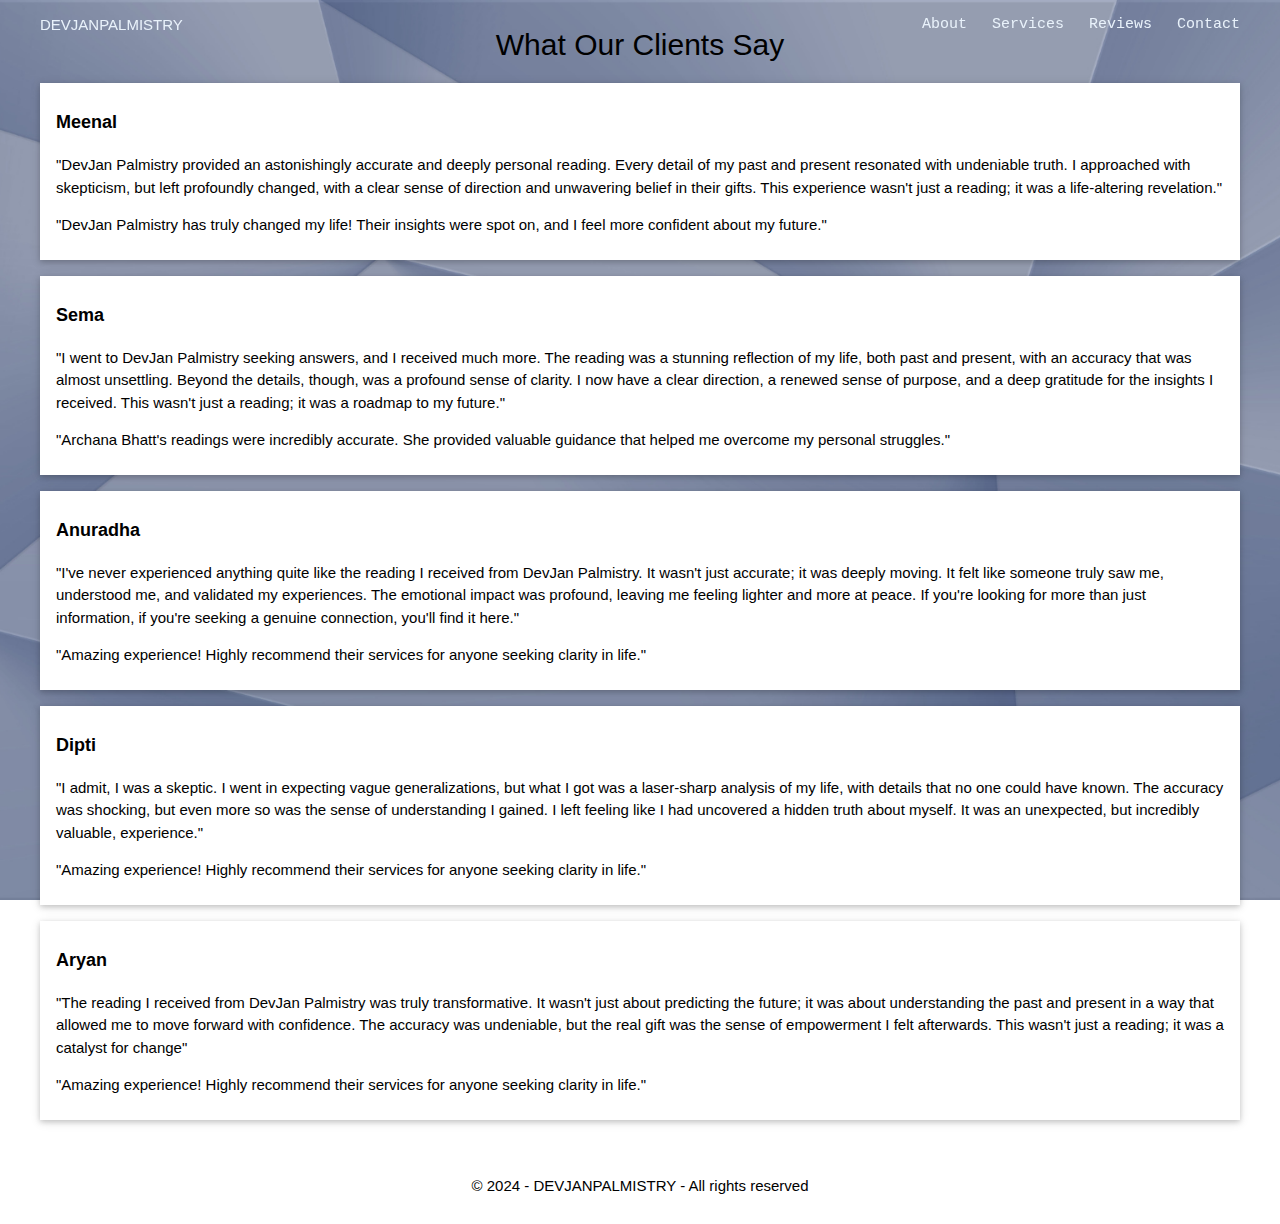
<file: reviews.html>
<!DOCTYPE html>
<html lang="en">
<head>
    <meta name="viewport" content="width=device-width, initial-scale=1.0">
    <meta charset="UTF-8">
    <title>Client Reviews - DevJan Palmistry</title>
    <link rel="stylesheet" href="style.css">
    <link rel="stylesheet" href="https://www.w3schools.com/w3css/4/w3.css">
    <link rel="stylesheet" href="https://cdnjs.cloudflare.com/ajax/libs/font-awesome/4.7.0/css/font-awesome.min.css">
</head>
<body>

    <div class="navigation w3-highway-blue w3-container">
        <nav class="nav-container w3-padding-large">
            <div class="logo">
                <a href="index.html">DEVJAN<span>PALMISTRY</span></a>
            </div>
            <div class="links">
                <a href="index.html#about">About</a>
                <a href="services.html">Services</a>
                <a href="reviews.html">Reviews</a>
                <a href="index.html#contact">Contact</a>
            </div>
        </nav>
    </div>

    <div class="reviews-container w3-padding-large">
        <h2 class="w3-center">What Our Clients Say</h2>

        <div class="review w3-card w3-padding w3-margin w3-white">
            <p class="w3-large"><strong>Meenal</strong></p>
            <p>"DevJan Palmistry provided an astonishingly accurate and deeply personal reading. Every detail of my past and present resonated with undeniable truth. I approached with skepticism, but left profoundly changed, with a clear sense of direction and unwavering belief in their gifts. This experience wasn't just a reading; it was a life-altering revelation."</p>
            <p>"DevJan Palmistry has truly changed my life! Their insights were spot on, and I feel more confident about my future."</p>
        </div>

        <div class="review w3-card w3-padding w3-margin w3-white">
            <p class="w3-large"><strong>Sema</strong></p>
            <p>"I went to DevJan Palmistry seeking answers, and I received much more. The reading was a stunning reflection of my life, both past and present, with an accuracy that was almost unsettling. Beyond the details, though, was a profound sense of clarity. I now have a clear direction, a renewed sense of purpose, and a deep gratitude for the insights I received. This wasn't just a reading; it was a roadmap to my future."</p>
            <p>"Archana Bhatt's readings were incredibly accurate. She provided valuable guidance that helped me overcome my personal struggles."</p>
        </div>

        <div class="review w3-card w3-padding w3-margin w3-white">
            <p class="w3-large"><strong>Anuradha</strong></p>
            <p>"I've never experienced anything quite like the reading I received from DevJan Palmistry. It wasn't just accurate; it was deeply moving. It felt like someone truly saw me, understood me, and validated my experiences. The emotional impact was profound, leaving me feeling lighter and more at peace. If you're looking for more than just information, if you're seeking a genuine connection, you'll find it here."</p>
            <p>"Amazing experience! Highly recommend their services for anyone seeking clarity in life."</p>
        </div>

        <div class="review w3-card w3-padding w3-margin w3-white">
            <p class="w3-large"><strong>Dipti</strong></p>
            <p>"I admit, I was a skeptic. I went in expecting vague generalizations, but what I got was a laser-sharp analysis of my life, with details that no one could have known. The accuracy was shocking, but even more so was the sense of understanding I gained. I left feeling like I had uncovered a hidden truth about myself. It was an unexpected, but incredibly valuable, experience."</p>
            <p>"Amazing experience! Highly recommend their services for anyone seeking clarity in life."</p>
        </div>

        <div class="review w3-card w3-padding w3-margin w3-white">
            <p class="w3-large"><strong>Aryan</strong></p>
            <p>"The reading I received from DevJan Palmistry was truly transformative. It wasn't just about predicting the future; it was about understanding the past and present in a way that allowed me to move forward with confidence. The accuracy was undeniable, but the real gift was the sense of empowerment I felt afterwards. This wasn't just a reading; it was a catalyst for change"</p>
            <p>"Amazing experience! Highly recommend their services for anyone seeking clarity in life."</p>
        </div>
    </div>

    <div class="w3-highway-blue w3-padding-large" id="footer">
        <p class="w3-center logo">© 2024 - DEVJAN<span>PALMISTRY</span> - All rights reserved</p>
    </div>

</body>
</html>
</file>
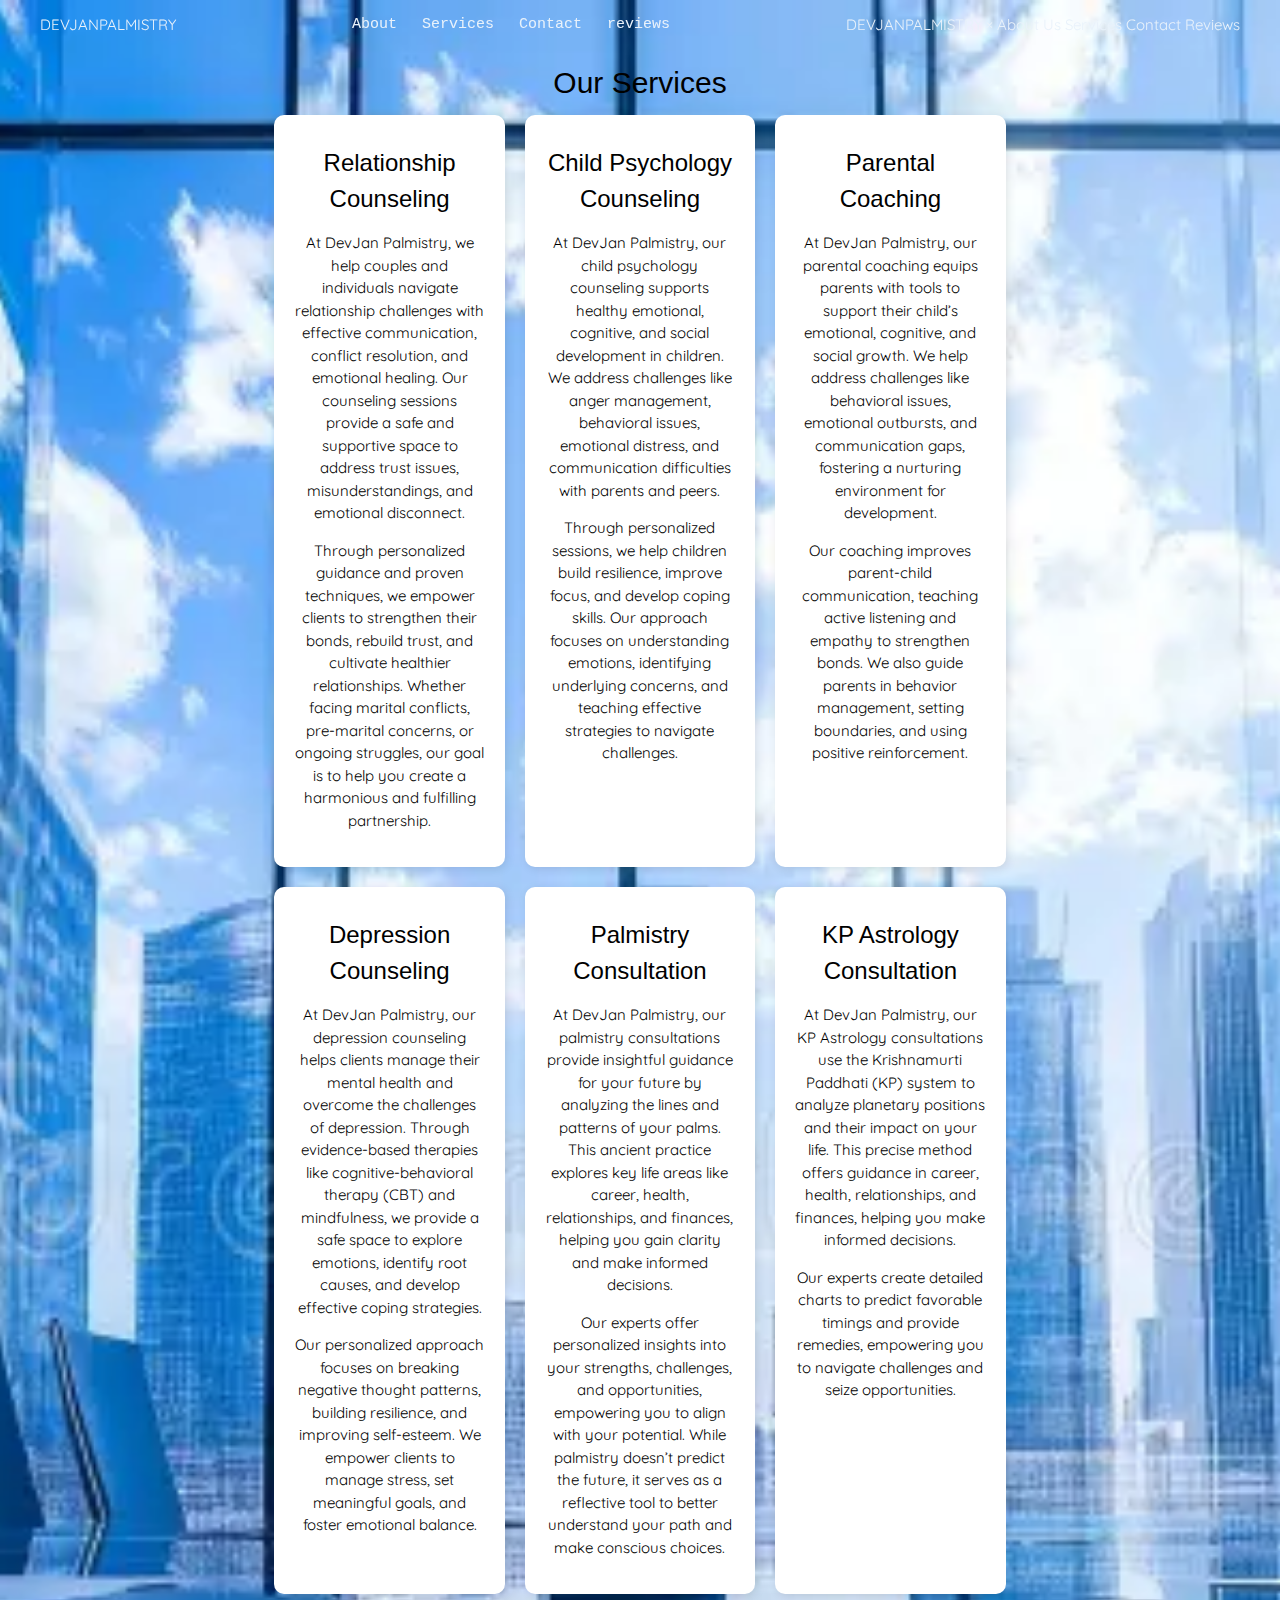
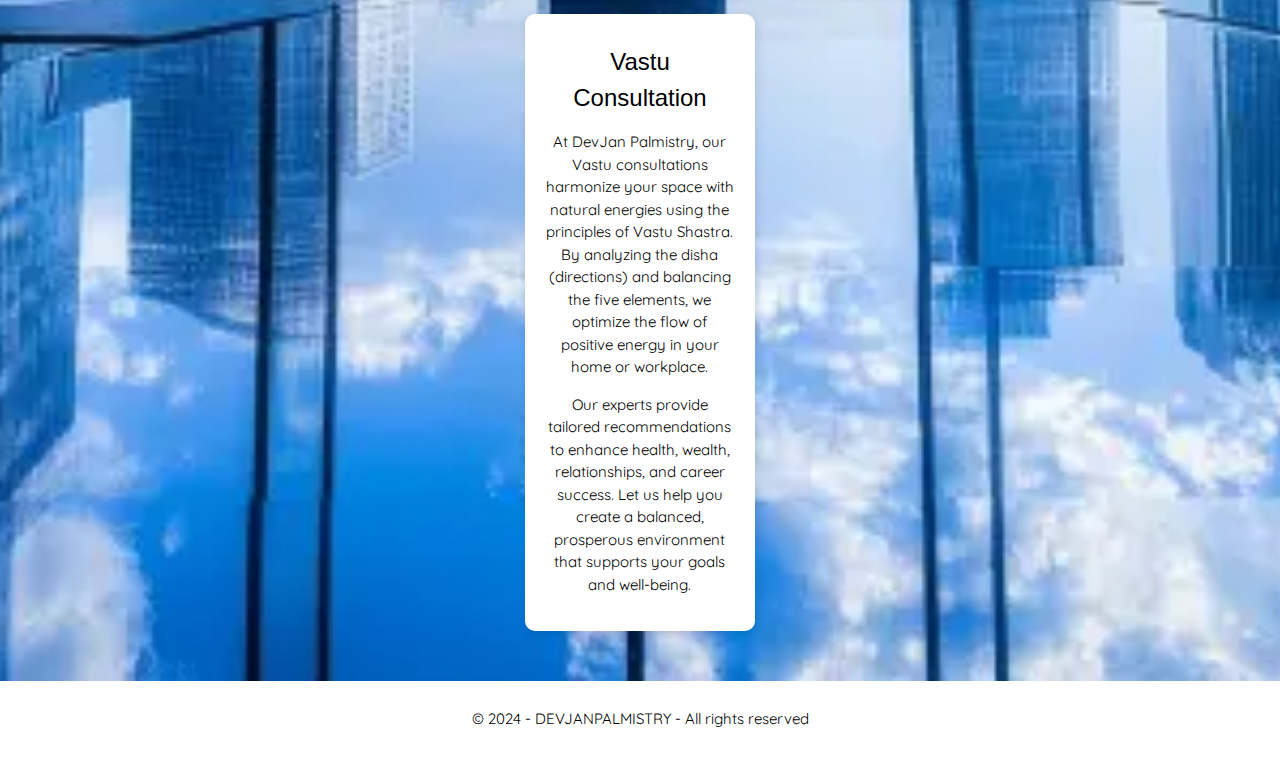
<file: services.html>
<!DOCTYPE html>
<html lang="en">
  <head>
    <meta name="viewport" content="width=device-width, initial-scale=1.0">
    <meta charset="UTF-8">
    <title>DevJan Palmistry - Services</title>
    <link rel="preconnect" href="https://fonts.googleapis.com">
    <link rel="preconnect" href="https://fonts.gstatic.com" crossorigin>
    <link href="https://fonts.googleapis.com/css2?family=Quicksand&display=swap" rel="stylesheet">
    <link rel="stylesheet" href="https://www.w3schools.com/w3css/4/w3.css">
    <link rel="stylesheet" href="https://www.w3schools.com/lib/w3-colors-highway.css">
    <link rel="stylesheet" href="https://cdnjs.cloudflare.com/ajax/libs/font-awesome/4.7.0/css/font-awesome.min.css">
    <link rel="stylesheet" href="style.css">
  </head>
  <body>

    <!-- Navigation Bar -->
    <div class="navigation w3-highway-blue w3-container">
      <nav class="nav-container w3-padding-large">
        <div class="logo">
          <a href="index.html">DEVJAN<span>PALMISTRY</span></a>
        </div>
        <div class="mobile-button">
          <span style="float: right;" onclick="toggleMobileNavigation()">&#9776;</span>
        </div>
        <div class="links">
          <a href="index.html#about">About</a>
          <a href="services.html">Services</a>
          <a href="index.html#contact">Contact</a> 
          <a href="reviews.html#reviews">reviews</a>
        </div>
        <div id="mobile-sidenav" class="mobile-links w3-highway-blue">
          <div class="mobile-logo" style="display: inline;">
            <a href="index.html" class="logo">DEVJAN<span>PALMISTRY</span></a>
            <span style="width: 100%;"></span>
            <a href="javascript:void(0)" class="closebtn" onclick="toggleMobileNavigation()">&times;</a>
          </div>
          <a href="index.html#about" onclick="toggleMobileNavigation()">About Us</a>
          <a href="services.html" onclick="toggleMobileNavigation()">Services</a>
          <a href="index.html#contact" onclick="toggleMobileNavigation()">Contact</a>
          <a href="reviews.html#reviews" onclick="toggleMobileNavigation()">Reviews</a>
        </div>
      </nav>
    </div>

    <!-- Services Section -->
    <section class="services">
      <div class="container">
        <h2>Our Services</h2>
        <div class="cards">
          
          <!-- Service 1: Relationship Counseling -->
          <div class="card">
            <h3>Relationship Counseling</h3>
            <div class="card-text">
              <p>At DevJan Palmistry, we help couples and individuals navigate relationship challenges with effective communication, conflict resolution, and emotional healing. Our counseling sessions provide a safe and supportive space to address trust issues, misunderstandings, and emotional disconnect.</p>
              <p>Through personalized guidance and proven techniques, we empower clients to strengthen their bonds, rebuild trust, and cultivate healthier relationships. Whether facing marital conflicts, pre-marital concerns, or ongoing struggles, our goal is to help you create a harmonious and fulfilling partnership.</p>
            </div>
          </div>

          <!-- Service 2: Child Psychology Counseling -->
          <div class="card">
            <h3>Child Psychology Counseling</h3>
            <div class="card-text">
              <p>At DevJan Palmistry, our child psychology counseling supports healthy emotional, cognitive, and social development in children. We address challenges like anger management, behavioral issues, emotional distress, and communication difficulties with parents and peers.</p>
              <p>Through personalized sessions, we help children build resilience, improve focus, and develop coping skills. Our approach focuses on understanding emotions, identifying underlying concerns, and teaching effective strategies to navigate challenges.</p>
            </div>
          </div>

          <!-- Service 3: Parental Coaching -->
          <div class="card">
            <h3>Parental Coaching</h3>
            <div class="card-text">
              <p>At DevJan Palmistry, our parental coaching equips parents with tools to support their child’s emotional, cognitive, and social growth. We help address challenges like behavioral issues, emotional outbursts, and communication gaps, fostering a nurturing environment for development.</p>
              <p>Our coaching improves parent-child communication, teaching active listening and empathy to strengthen bonds. We also guide parents in behavior management, setting boundaries, and using positive reinforcement.</p>
            </div>
          </div>

          <!-- Service 4: Depression Counseling -->
          <div class="card">
            <h3>Depression Counseling</h3>
            <div class="card-text">
              <p>At DevJan Palmistry, our depression counseling helps clients manage their mental health and overcome the challenges of depression. Through evidence-based therapies like cognitive-behavioral therapy (CBT) and mindfulness, we provide a safe space to explore emotions, identify root causes, and develop effective coping strategies.</p>
              <p>Our personalized approach focuses on breaking negative thought patterns, building resilience, and improving self-esteem. We empower clients to manage stress, set meaningful goals, and foster emotional balance.</p>
            </div>
          </div>

          <!-- Service 5: Palmistry Consultation -->
          <div class="card">
            <h3>Palmistry Consultation</h3>
            <div class="card-text">
              <p>At DevJan Palmistry, our palmistry consultations provide insightful guidance for your future by analyzing the lines and patterns of your palms. This ancient practice explores key life areas like career, health, relationships, and finances, helping you gain clarity and make informed decisions.</p>
              <p>Our experts offer personalized insights into your strengths, challenges, and opportunities, empowering you to align with your potential. While palmistry doesn’t predict the future, it serves as a reflective tool to better understand your path and make conscious choices.</p>
            </div>
          </div>

          <!-- Service 6: KP Astrology Consultation -->
          <div class="card">
            <h3>KP Astrology Consultation</h3>
            <div class="card-text">
              <p>At DevJan Palmistry, our KP Astrology consultations use the Krishnamurti Paddhati (KP) system to analyze planetary positions and their impact on your life. This precise method offers guidance in career, health, relationships, and finances, helping you make informed decisions.</p>
              <p>Our experts create detailed charts to predict favorable timings and provide remedies, empowering you to navigate challenges and seize opportunities.</p>
            </div>
          </div>

          <!-- Service 7: Vastu Consultation -->
          <div class="card">
            <h3>Vastu Consultation</h3>
            <div class="card-text">
              <p>At DevJan Palmistry, our Vastu consultations harmonize your space with natural energies using the principles of Vastu Shastra. By analyzing the disha (directions) and balancing the five elements, we optimize the flow of positive energy in your home or workplace.</p>
              <p>Our experts provide tailored recommendations to enhance health, wealth, relationships, and career success. Let us help you create a balanced, prosperous environment that supports your goals and well-being.</p>
            </div>
          </div>

        </div>
      </div>
    </section>

    <!-- Footer -->
    <div class=" w3-highway-blue w3-padding-large" id="footer">
      <p class="w3-center logo">© 2024 - DEVJAN<span>PALMISTRY</span> - All rights reserved</p>
    </div>

    <!-- Script for Mobile Navigation -->
    <script>
      function toggleMobileNavigation() {
        const mobileNavigation = document.getElementById("mobile-sidenav");
        mobileNavigation.classList.toggle('mobile-links-active');
      }
    </script>
  </body>
</html>
</file>
<file: style.css>
:root {
  --nav-link-color: rgba(233, 242, 251, 1);
  --nav-link-hover-color: rgb(190, 217, 243);
  --title-span-color: rgb(24, 78, 129);
  --hero-background: rgb(255, 255, 255);
  --hero-background-gradient: linear-gradient(0deg, rgba(255, 255, 255, 1) 0%, rgba(17, 57, 96, 1) 100%);
  --font-medium: 1em;
  --font-medium-large: 1.25em;
  --font-large: 1.5rem;
  --font-x-large: 2rem;
  --font-3x-large: 3.5rem;
  --text-color: rgba(7, 26, 44, 1);
  --transition-fast: 0.2s;
}

/* General Styles */
html, body {
  margin: 0;
  padding: 0;
  height: 100%;
  font-family: "Quicksand", sans-serif;
  scroll-behavior: smooth;
  background: url('1.png') no-repeat center center fixed;
  background-size: cover;
}

/* Navigation */
.navigation {
  width: 100%;
  position: fixed;
  z-index: 100;
  top: 0;
  height: 50px;
}

.nav-container {
  width: 100%;
  margin: auto;
  display: flex;
  height: 100%;
  align-items: center;
  justify-content: space-between;
}

.nav-container .links {
  display: flex;
  gap: 25px;
  font-family: "Courier New", monospace;
}

.nav-container a {
  text-decoration: none;
  color: var(--nav-link-color);
  font-size: var(--font-medium);
  transition: var(--transition-fast);
}

.nav-container a:hover {
  color: var(--nav-link-hover-color);
}

/* Mobile Navigation */
.mobile-button {
  display: none;
}

/* Hero Section */
.hero {
  min-height: 100vh;
  display: flex;
  align-items: center;
  justify-content: center;
  text-align: center;
}

.hero .text .title {
  font-size: var(--font-3x-large);
}

.hero .text .title span {
  color: var(--title-span-color);
  border-bottom: 5px solid var(--title-span-color);
}

.hero .text .post-title {
  font-size: var(--font-medium-large);
}

/* Sections */
.container {
  width: 60%;
  margin: auto;
  min-height: 100vh;
}

.about, .numbers, .services, .careers, .contact {
  padding: 50px 0;
  text-align: center;
}

/* Services Section */
.services {
  background: url('2.webp') no-repeat center center !important;
  background-size: cover !important;
  background-attachment: scroll;
  min-height: 100vh;
  display: flex;
  align-items: center;
  justify-content: center;
  text-align: center;
}


.services .cards {
  display: flex;
  flex-wrap: wrap;
  justify-content: center;
  gap: 20px;
}

.services .card {
  background: white;
  width: 30%;
  padding: 20px;
  border-radius: 10px;
  box-shadow: 2px 2px 10px rgba(0, 0, 0, 0.1);
  transition: transform 0.3s ease-in-out;
}

.services .card:hover {
  transform: translateY(-5px);
}



/* Contact Section */
.contact {
  display: flex;
  flex-direction: column;
  align-items: center;
  min-height: 100vh;
  text-align: center;
}

.contact .short-contact {
  max-width: 600px;
  padding: 20px;
  background: url('1.png') no-repeat center center fixed;
  background-size: cover;
  border-radius: 8px;
  box-shadow: 0 4px 10px rgba(0, 0, 0, 0.1);
}

/* Footer */
#footer {
  text-align: center;
  padding: 20px;
}

/* Responsive Styles */
@media screen and (max-width: 1024px) {
  .container {
    width: 80%;
  }
  
  .services .card {
    width: 45%;
  }
}

@media screen and (max-width: 768px) {
  .services .card {
    width: 100%;
  }

  .mobile-button {
    display: block;
  }

  .nav-container .links {
    display: none;
  }

/* Reviews Section */
.review {
  background: url('3.avif') no-repeat center center fixed;
  background-size: cover;
  min-height: 100vh;
  display: flex;
  flex-direction: column;
  align-items: center;
  justify-content: center;
  text-align: center;
  padding: 50px 0;
}

.review .review-container {
  width: 60%;
  background: rgba(255, 255, 255, 0.8); /* Semi-transparent white background */
  padding: 30px;
  border-radius: 10px;
  box-shadow: 0 4px 10px rgba(0, 0, 0, 0.1);
}

.review .review-card {
  background: white;
  padding: 20px;
  margin: 10px 0;
  border-radius: 8px;
  box-shadow: 2px 2px 10px rgba(0, 0, 0, 0.1);
  transition: transform 0.3s ease-in-out;
}

.review .review-card:hover {
  transform: translateY(-5px);
}

/* Updated Review Image Styles */
.review-image {
  width: 80px; /* Smaller width */
  height: 80px; /* Ensure it's a square */
  object-fit: cover; /* Ensures image fills the box without distortion */
  display: block; /* Ensures proper positioning */
  margin: 10px auto; /* Centers the image */
  border-radius: 50%; /* Makes the image perfectly round */
  border: 3px solid #fff; /* Optional: Adds a clean border */
  box-shadow: 0 2px 5px rgba(0, 0, 0, 0.2); /* Adds slight shadow for depth */
}


/* Responsive Styles */
@media screen and (max-width: 1024px) {
  .review .review-container {
    width: 80%;
  }
}

@media screen and (max-width: 768px) {
  .review .review-container {
    width: 90%;
  }
}





  
}
</file>
